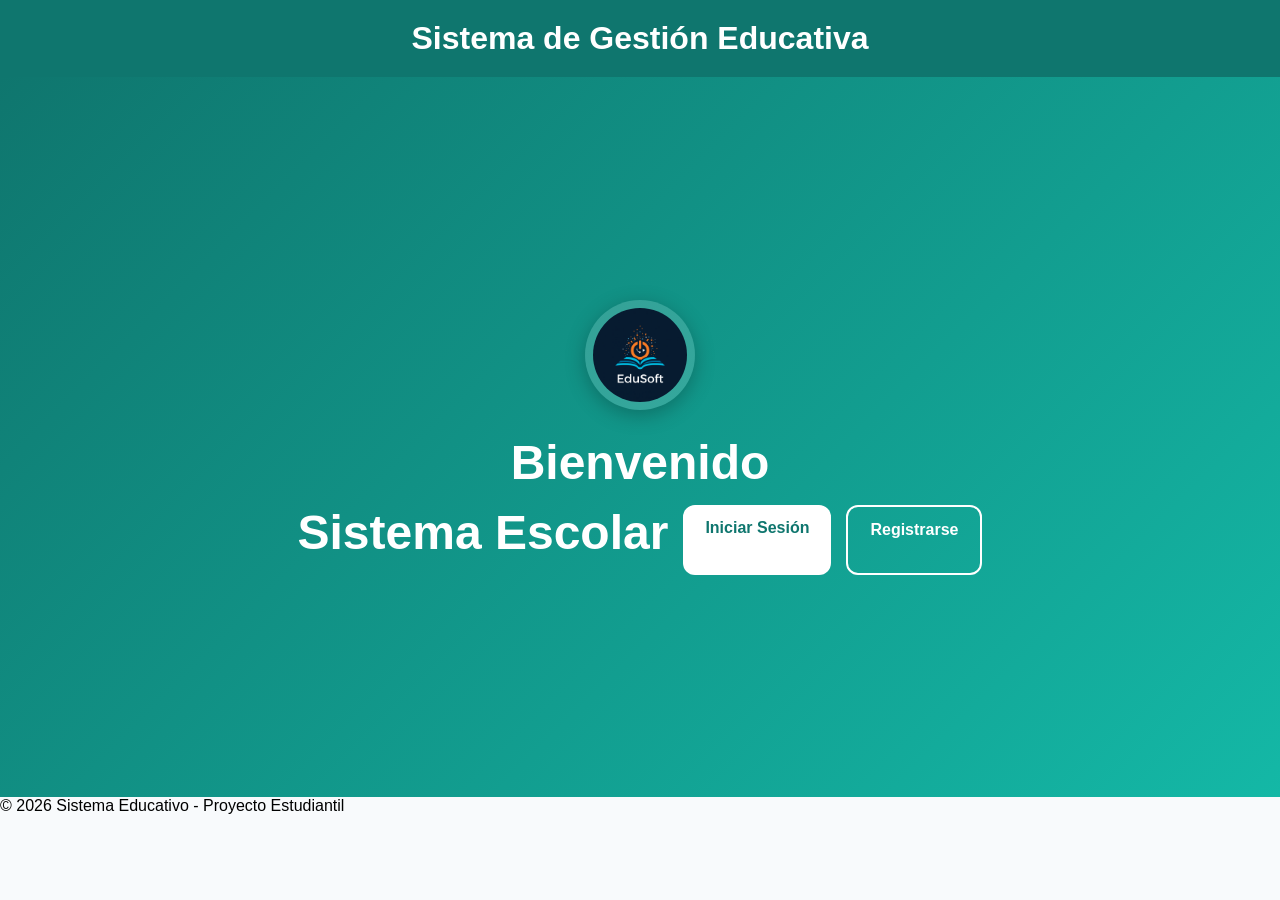
<file: index.html>
<!DOCTYPE html>
<html lang="es">
<head>
<meta charset="UTF-8">
<title>Sistema Educativo</title>
<link rel="stylesheet" href="style.css">
<link rel="icon" href="img/icono.png" type="image/png">

</head>

<body class="page-index">

<header class="header">
  <h1>Sistema de Gestión Educativa</h1>
</header>

<section class="hero">

    <img src="img/EduSoft.png.png" alt="Logo EduSoft" class="logo-principal">

  <h2>Bienvenido</h2>


  <div class="buttons">
    
    <h2>Sistema Escolar</h2>
    <a href="login.html" class="btn">Iniciar Sesión</a>
    <a href="registro.html" class="btn btn-secondary">Registrarse</a>
  </div>

</section>



<footer>
  <p>© 2026 Sistema Educativo - Proyecto Estudiantil</p>
</footer>

</body>
</html>
</file>
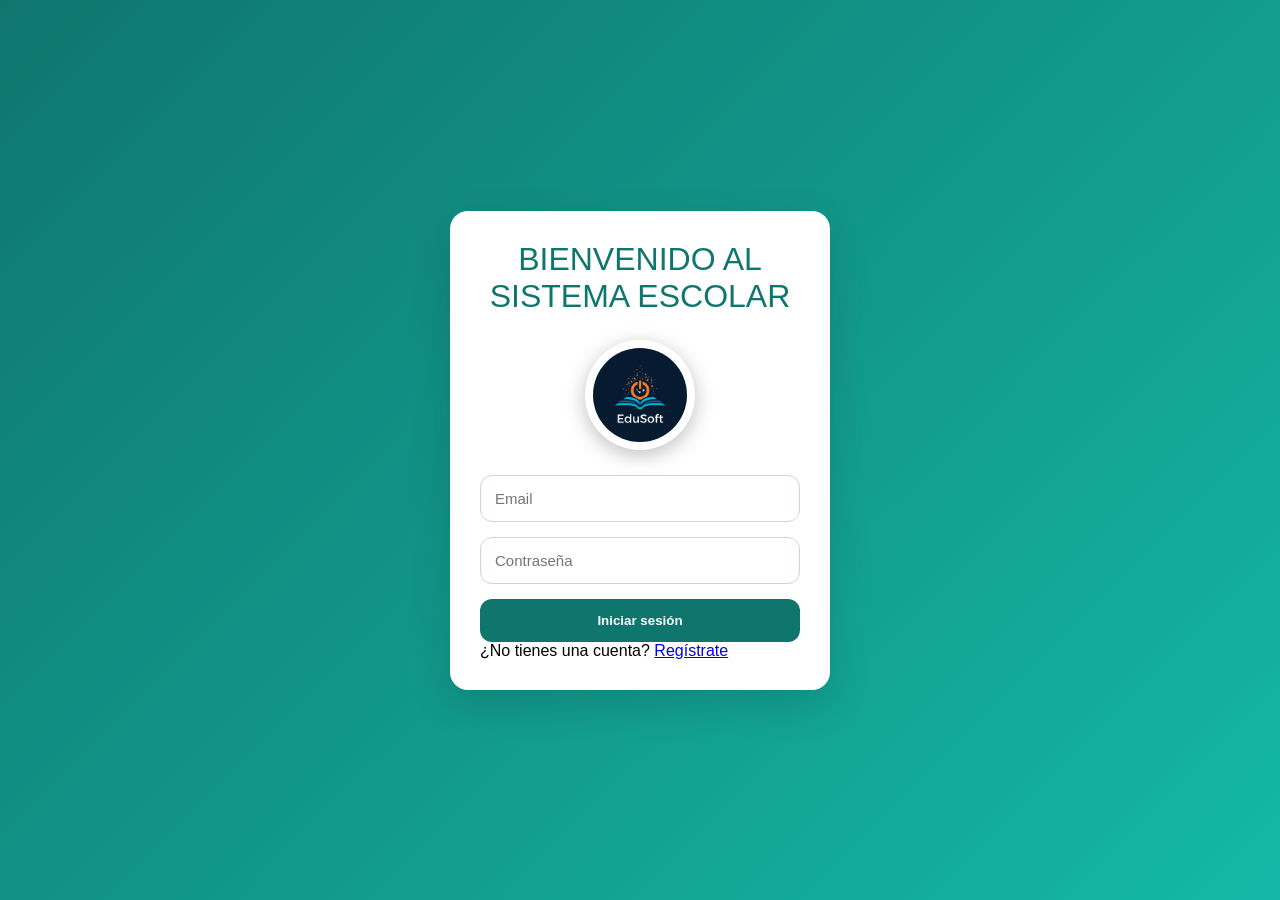
<file: dashboard.html>
<!DOCTYPE html>
<html lang="es">
<head>
    <meta charset="UTF-8">
    <meta name="viewport" content="width=device-width, initial-scale=1.0">
    <title>Dashboard - Sistema Escolar</title>
    <link rel="stylesheet" href="style.css">
</head>
<body class="page-dashboard">
    

<div class="dashboard">

 
  <div class="sidebar">
    <img src="img/EduSoft.png.png" alt="Logo EduSoft"
     class="logo-principal logo-sidebar">
    <h2>Sistema Escolar</h2>
    <ul>
      <li>Inicio</li>
      <li>Estudiantes</li>
      <li>Profesores</li>
      <li>Notas</li>
      <li>Configuración</li>
      <li><a href="#" onclick="logout()">Cerrar sesión</a></li>
    </ul>
  </div>

  
  <div class="main-content">
    <header>
      <h1 id="bienvenida"></h1>
    </header>

    <div class="cards">
      <div class="card">
       <img src="img/Estudiantes.png.jpg" alt="Estudiantes" class="card-img">
        <p>Estudiantes</p>
      </div>

      <div class="card">
         <img src="img/Maestros.png.jpg" alt="Profesores" class="card-img">
        <p>Profesores</p>
      </div>

      <div class="card">
         <img src="img/Materias.png.jpg" alt="Materias" class="card-img">
        <p>Materias</p>
      </div>

      <a href="graficos.html" class="card-link">

      <div class="card">
         <img src="img/gráficos.png.jpg" alt="Graficos" class="card-img">
        <p>Graficos</p>
      </div>
      </a>
   </div>

    <!--CRUD MEJORADO (SOLO ENVUELTO)-->
    <div class="crud-container">

      <h2>Gestión de usuarios</h2>

      <div class="crud-form">
      <input id="nombre" placeholder="Nombre">
      <input id="email" placeholder="Email">
      <input id="password" type="password" placeholder="Contraseña">
  <button id="agregar">Agregar</button>
</div>

      <div id="lista"></div>
    </div>
    

  </div>

</div>

<script src="script.js"></script>

</body>
</html>
</file>
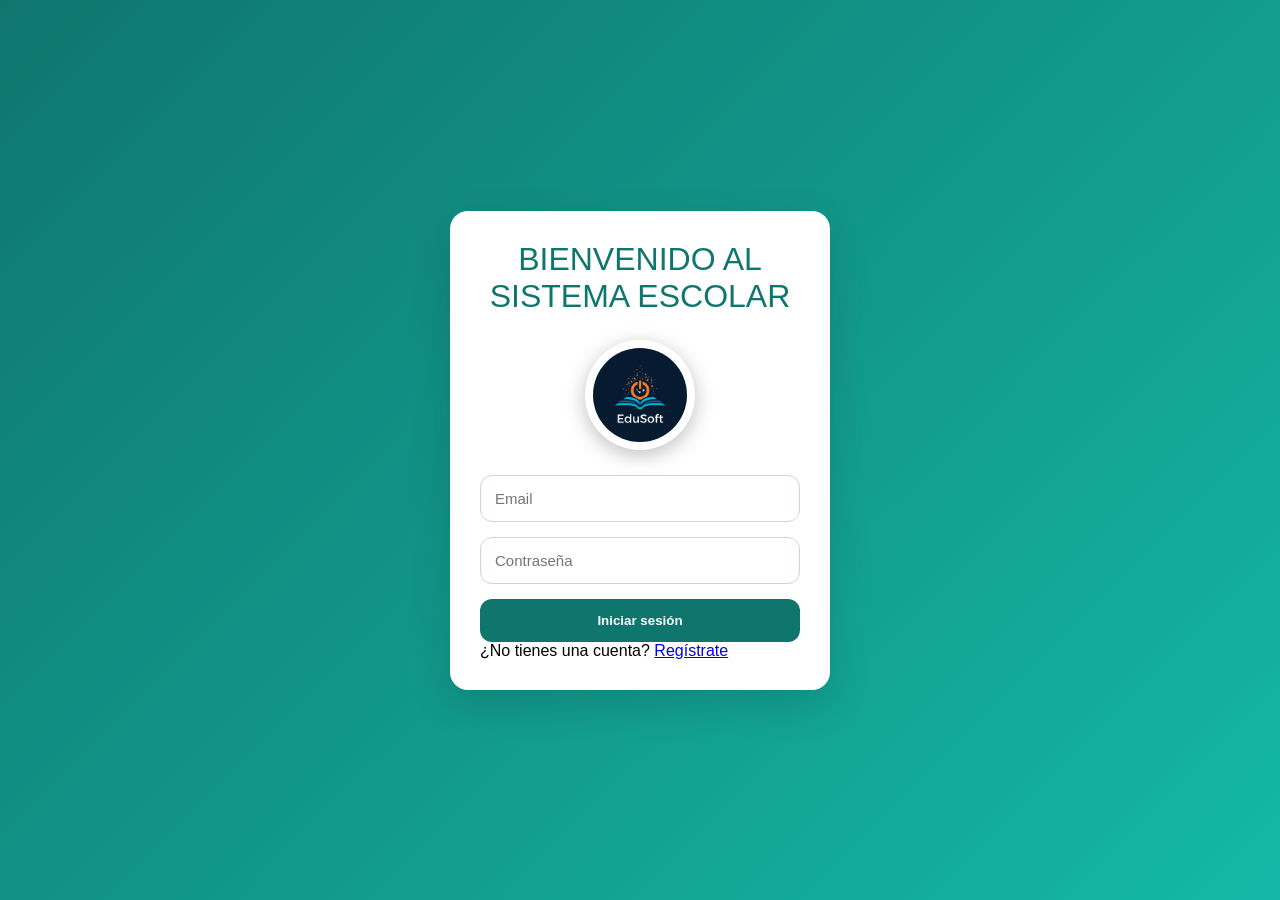
<file: login.html>
<!DOCTYPE html>
<html lang="es">

<head>
  <meta charset="UTF-8">
  <title>Login - Sistema Escolar</title>
  <link rel="stylesheet" href="style.css">
  <link rel="icon" href="img/icono.png" type="image/png">

</head>

<body class="page-login" >

<div class="form-container">

  <p class="title">BIENVENIDO AL SISTEMA ESCOLAR</p>
    <img src="img/EduSoft.png.png" alt="Logo EduSoft" class="logo-principal">

  <form class="form" id="loginForm">

    <input 
      type="email" 
      class="input" 
      id="email" 
      placeholder="Email" 
      required
    >

    <input 
      type="password" 
      class="input" 
      id="password" 
      placeholder="Contraseña" 
      required
    >

    <button class="form-btn" type="submit">
      Iniciar sesión
    </button>

  </form>

  <p class="sign-up-label">
    ¿No tienes una cuenta?
    <a href="registro.html" class="sign-up-link">Regístrate</a>
  </p>

</div>

<script src="script.js"></script>

</body>
</html>
</file>
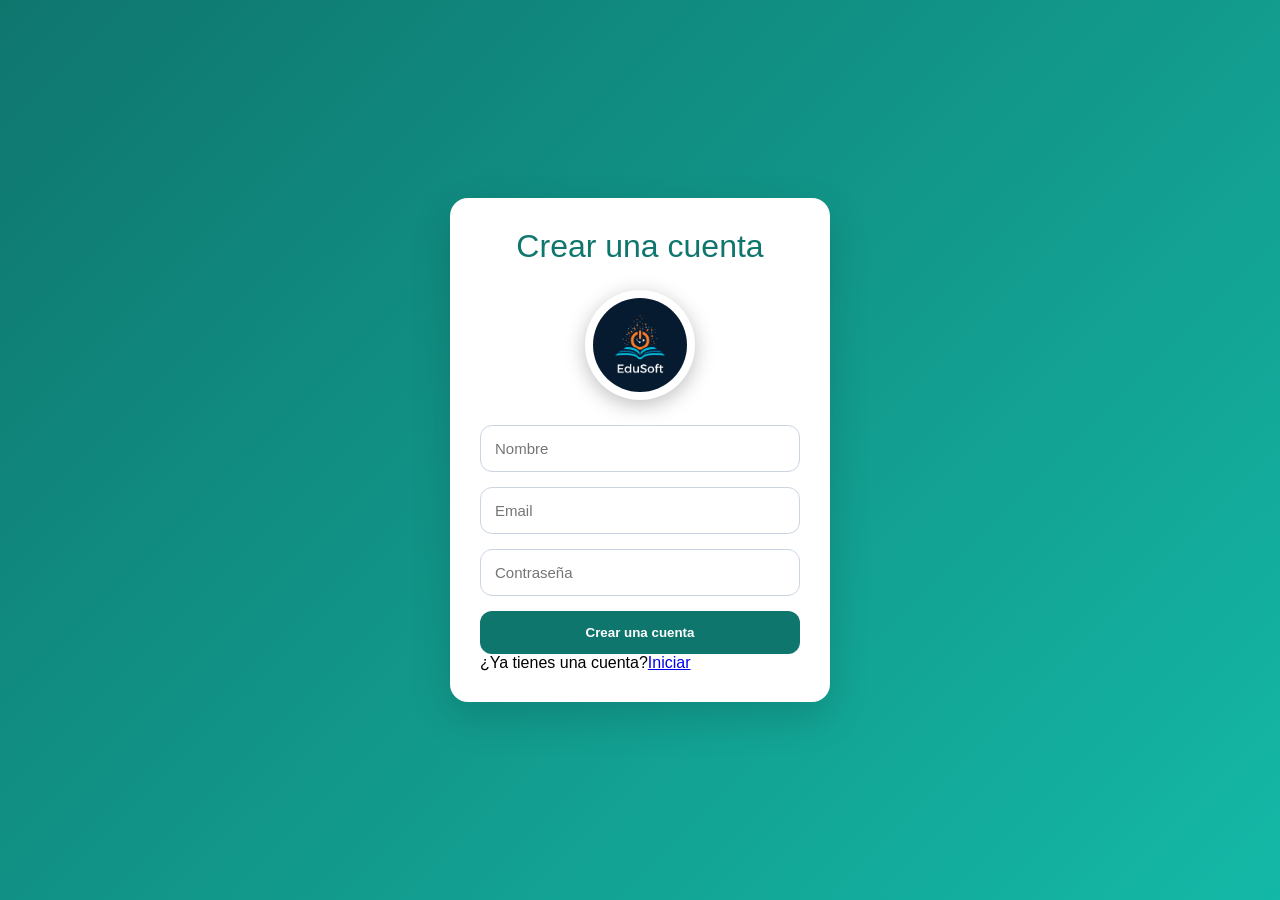
<file: registro.html>
<!DOCTYPE html>
<html>
<head>
  <title>Registro</title>
  <link rel="stylesheet" href="style.css">
</head>
<body class="page-register">

 <div class="form-container">
      <p class="title">Crear una cuenta</p>
        <img src="img/EduSoft.png.png" alt="Logo EduSoft" class="logo-principal">
      <form class="form" onsubmit="return false;">
  
  <input type="text" id="nombre" class="input" placeholder="Nombre">
  
  <input type="email" id="email" class="input" placeholder="Email">
  
  <input type="password" id="password" class="input" placeholder="Contraseña">

  <button type="button" class="form-btn" onclick="registrar()">
   Crear una cuenta
  </button>

</form>
      <p class="sign-up-label">
       ¿Ya tienes una cuenta?<a href="login.html" class="sign-up-link">Iniciar</a>
      </p>
        
      </div>
    </div>

     <script src="script.js"></script>
  
</body>
</html>
</file>
<file: style.css>
/* =========================
   RESET GENERAL
========================= */

*{
  margin:0;
  padding:0;
  box-sizing:border-box;
}

body{
  font-family:'Segoe UI',sans-serif;
  background:#f8fafc;
}

/* =========================
   LOGIN Y REGISTRO
========================= */

.page-login,
.page-register{
  min-height:100vh;
  display:flex;
  justify-content:center;
  align-items:center;
  background:linear-gradient(
      135deg,
      #0f766e,
      #14b8a6
  );
}

.form-container{
  width:380px;
  background:white;
  border-radius:18px;
  padding:30px;
  box-shadow:0 15px 40px rgba(0,0,0,.15);
}

.title{
  text-align:center;
  color:#0f766e;
  font-size:32px;
  margin-bottom:25px;
}

.form{
  display:flex;
  flex-direction:column;
  gap:15px;
}

.input{
  padding:14px;
  border:1px solid #cbd5e1;
  border-radius:12px;
  font-size:15px;
}

.input:focus{
  border-color:#14b8a6;
  outline:none;
}

.form-btn{
  background:#0f766e;
  color:white;
  border:none;
  padding:14px;
  border-radius:12px;
  cursor:pointer;
  font-weight:bold;
}

.form-btn:hover{
  background:#115e59;
}

/* =========================
   LANDING PAGE
========================= */

.header{
  background:#0f766e;
  color:white;
  padding:20px;
  text-align:center;
}

.hero{
  min-height:80vh;
  display:flex;
  flex-direction:column;
  justify-content:center;
  align-items:center;
  text-align:center;
  padding:30px;
  color:white;

  background:linear-gradient(
      135deg,
      #0f766e,
      #14b8a6
  );
}

.hero h2{
  font-size:48px;
  margin-bottom:15px;
}

.hero p{
  max-width:700px;
  font-size:18px;
  margin-bottom:25px;
}

.buttons{
  display:flex;
  gap:15px;
}

.btn{
  padding:14px 22px;
  border-radius:12px;
  text-decoration:none;
  font-weight:bold;
  transition:.3s;
}

.btn:hover{
  transform:translateY(-3px);
}

.btn{
  background:white;
  color:#0f766e;
}

.btn-secondary{
  background:transparent;
  border:2px solid white;
  color:white;
}

/* =========================
   DASHBOARD
========================= */

.page-dashboard{
  background:#ecfeff;
}

.dashboard{
  display:flex;
  min-height:100vh;
}

.sidebar{
  width:240px;
  background:linear-gradient(
      180deg,
      #0f766e,
      #115e59
  );
  color:white;
  padding:25px;
}

.logo-principal{
    width: 110px;
    height: 110px;
    display: block;
    margin: 0 auto 20px auto;
    object-fit: cover;

    border-radius: 50%;
    background: rgba(255,255,255,.15);
    padding: 8px;

    box-shadow: 0 5px 20px rgba(0,0,0,.25);
 margin-bottom:25px;
}


.sidebar h2{
  text-align:center;
  margin-bottom:25px;
}

.sidebar ul{
  list-style:none;
}

.sidebar li{
  margin:12px 0;
}

.sidebar a{
  color:white;
  text-decoration:none;
  display:block;
  padding:10px;
  border-radius:8px;
}

.sidebar a:hover{
  background:rgba(255,255,255,.1);
}

.main-content{
  flex:1;
  padding:30px;
}

.main-content h1{
  color:#134e4a;
  margin-bottom:20px;
}

.cards{
  display:grid;
  grid-template-columns:repeat(auto-fit, minmax(220px, 1fr));
  gap:25px;
  margin-bottom:35px;
}

.card{
  background:white;
  border-radius:20px;
  padding:20px;
  text-align:center;
  box-shadow:0 10px 25px rgba(0,0,0,.08);
  transition:all .4s ease;
  overflow:hidden;
  position:relative;
}

.card:hover{
  transform:translateY(-10px);
  box-shadow:0 20px 40px rgba(15,118,110,.25);
}

.card::before{
  content:"";
  position:absolute;
  top:0;
  left:0;
  width:100%;
  height:5px;
  background:linear-gradient(
    90deg,
    #0f766e,
    #14b8a6
  );
}
.card-img{
  width:120px;
  height:120px;
  object-fit:cover;
  border-radius:15px;
  margin:10px auto 15px;
  display:block;
  transition:all .4s ease;
}

.card:hover .card-img{
  transform:scale(1.08);
}
.card p{
  color:#0f766e;
  font-size:18px;
  font-weight:700;
  margin-top:10px;
}

.card h3{
  color:#0f766e;
  font-size:32px;
}

.crud-container{
  background:white;
  padding:25px;
  border-radius:15px;
  box-shadow:0 8px 20px rgba(0,0,0,.08);
}

.crud-form{
  display:flex;
  gap:10px;
  flex-wrap:wrap;
}

.crud-form input{
  flex:1;
  min-width:200px;
  padding:12px;
  border:1px solid #cbd5e1;
  border-radius:10px;
}

#agregar{
  background:#0f766e;
  color:white;
  border:none;
  padding:12px 20px;
  border-radius:10px;
  cursor:pointer;
}

#lista p{
  background:#f0fdfa;
  padding:12px;
  margin-top:10px;
  border-radius:10px;
  display:flex;
  justify-content:space-between;
}

#lista button{
  background:#ef4444;
  color:white;
  border:none;
  padding:8px 12px;
  border-radius:8px;
}

/* =========================
   RESPONSIVE
========================= */

@media(max-width:768px){

  .dashboard{
    flex-direction:column;
  }

  .sidebar{
    width:100%;
  }

  .cards{
    justify-content:center;
  }

  .hero h2{
    font-size:34px;
  }

  .form-container{
    width:90%;
  }
}
/* =========================
   DASHBOARD ESTADÍSTICO
========================= */

.graficos-grid{
    display:grid;
    grid-template-columns:repeat(auto-fit, minmax(450px,1fr));
    gap:25px;
    margin-top:30px;
}

.grafico-card{
    background:white;
    border-radius:20px;
    padding:25px;
    box-shadow:0 10px 25px rgba(0,0,0,.08);
    transition:.3s;
}

.grafico-card:hover{
    transform:translateY(-5px);
}

.grafico-card h2{
    text-align:center;
    color:#0f766e;
    margin-bottom:20px;
}

canvas{
    max-height:350px;
}
</file>
